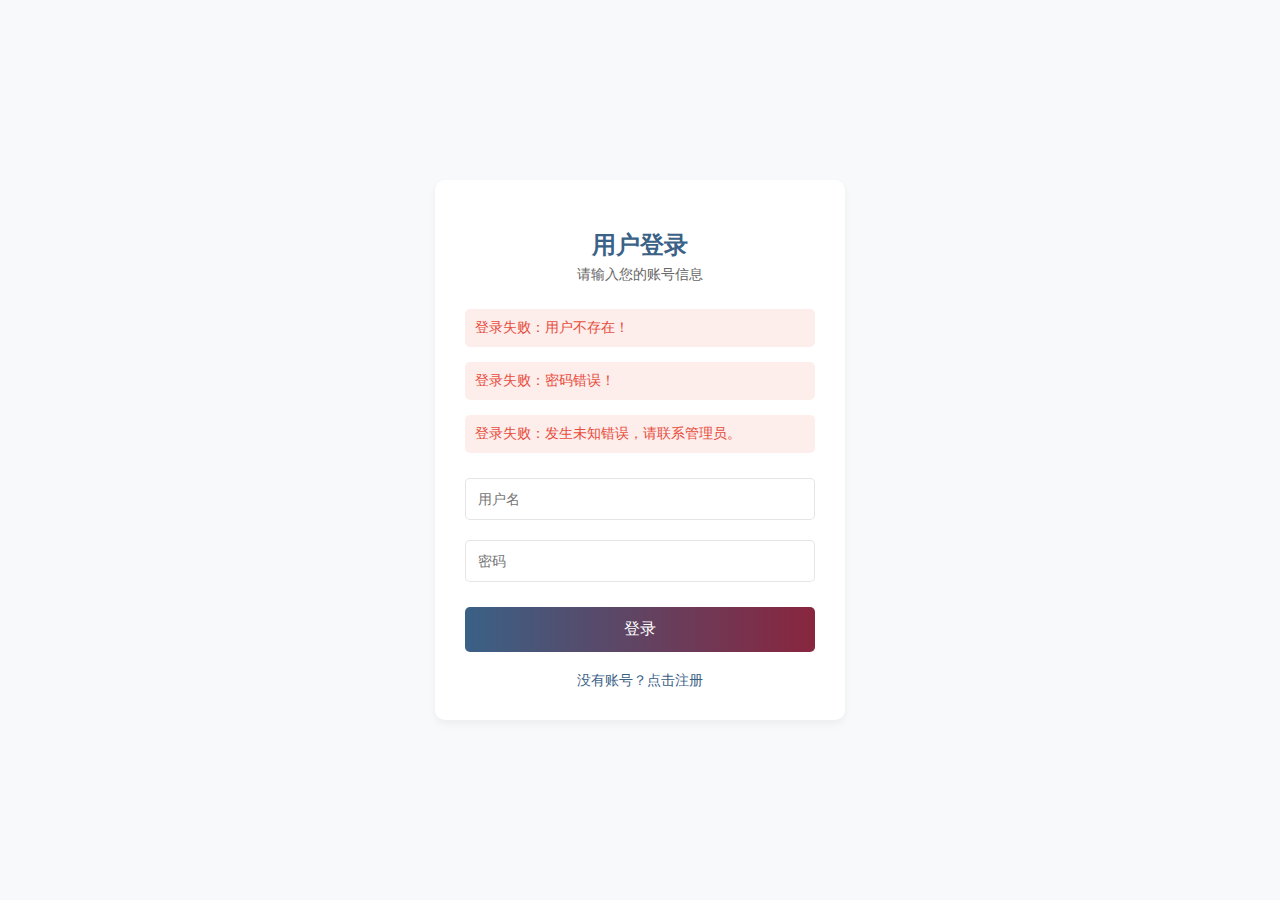
<file: HealthSystemProject - 副本 (1-3-api-version)/target/classes/templates/pages/login.html>
<!DOCTYPE html>
<html xmlns:th="http://www.thymeleaf.org">
<head>
    <meta charset="UTF-8">
    <title>登录</title>
    <link rel="stylesheet" th:href="@{/css/login.css}">
    <style>
        body {
            background-color: #f8f9fa;
            font-family: 'PingFang SC', 'Microsoft YaHei', sans-serif;
            display: flex;
            justify-content: center;
            align-items: center;
            height: 100vh;
            margin: 0;
        }

        .login-container {
            background: white;
            border-radius: 10px;
            box-shadow: 0 4px 8px rgba(0,0,0,0.05);
            padding: 30px;
            width: 350px;
            text-align: center;
        }

        .login-container input {
            width: 100%;
            padding: 12px;
            margin: 10px 0;
            border: 1px solid rgba(0,0,0,0.1);
            border-radius: 5px;
            font-size: 14px;
            box-sizing: border-box;
        }

        .login-container button {
            background: linear-gradient(90deg, #3a6186, #89253e);
            color: white;
            border: none;
            border-radius: 5px;
            padding: 12px;
            width: 100%;
            margin-top: 15px;
            font-size: 16px;
            cursor: pointer;
            transition: all 0.3s;
        }

        .login-container button:hover {
            background: linear-gradient(90deg, #2d4b69, #701e32);
            box-shadow: 0 2px 5px rgba(0,0,0,0.1);
        }

        .error-message {
            color: #e74c3c;
            background-color: rgba(231, 76, 60, 0.1);
            padding: 10px;
            border-radius: 5px;
            margin-bottom: 15px;
            font-size: 14px;
            text-align: left;
        }

        a {
            display: inline-block;
            margin-top: 20px;
            color: #3a6186;
            text-decoration: none;
            font-size: 14px;
            transition: all 0.3s;
        }

        a:hover {
            color: #89253e;
        }

        .login-header {
            margin-bottom: 25px;
        }

        .login-header h2 {
            color: #3a6186;
            margin-bottom: 5px;
        }

        .login-header p {
            color: #666;
            margin-top: 0;
            font-size: 14px;
        }
    </style>
</head>
<body>
<div class="login-container">
    <div class="login-header">
        <h2>用户登录</h2>
        <p>请输入您的账号信息</p>
    </div>

    <div th:if="${param.error == 'UsernameNotFoundException'}" class="error-message">
        <i class="fas fa-exclamation-circle"></i> 登录失败：用户不存在！
    </div>
    <div th:if="${param.error == 'BadCredentialsException'}" class="error-message">
        <i class="fas fa-exclamation-circle"></i> 登录失败：密码错误！
    </div>
    <div th:if="${param.error != null and param.error != 'UsernameNotFoundException' and param.error != 'BadCredentialsException'}" class="error-message">
        <i class="fas fa-exclamation-circle"></i> 登录失败：发生未知错误，请联系管理员。
    </div>

    <form th:action="@{/login}" method="post">
        <input type="text" name="username" placeholder="用户名" required>
        <input type="password" name="password" placeholder="密码" required>
        <button type="submit">登录</button>
    </form>

    <a th:href="@{/register}">没有账号？点击注册</a>
</div>
</body>
</html>
</file>
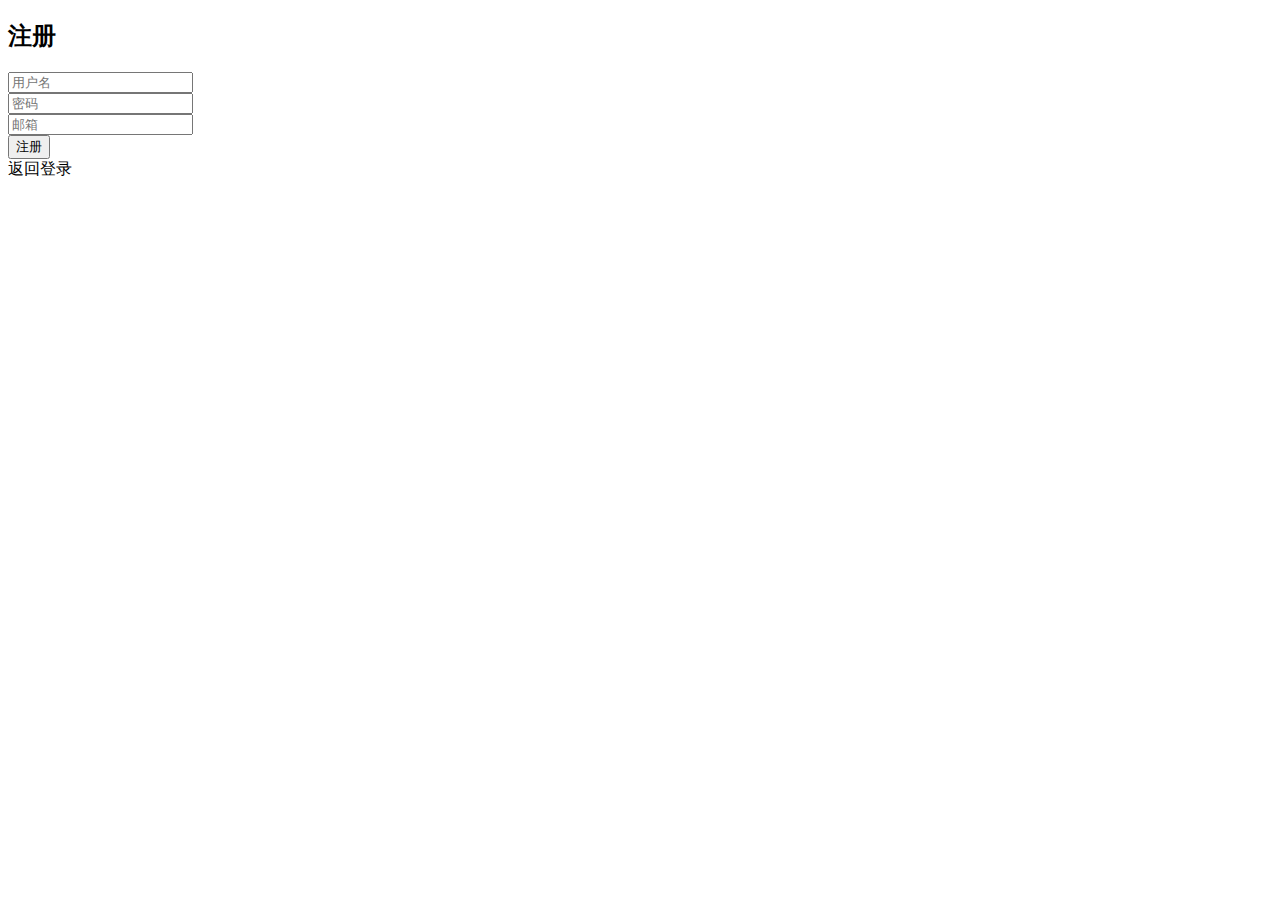
<file: HealthSystemProject - 副本 (1-3-api-version)/target/classes/templates/pages/register.html>
<!DOCTYPE html>
<html xmlns:th="http://www.thymeleaf.org">
<head>
    <meta charset="UTF-8">
    <title>注册</title>
    <link rel="stylesheet" th:href="@{/css/login.css}">
</head>
<body>
<div class="login-container">
    <form th:action="@{/register}" method="post">
        <h2>注册</h2>
        <div><input type="text" name="username" placeholder="用户名" required></div>
        <div><input type="password" name="password" placeholder="密码" required></div>
        <div><input type="email" name="email" placeholder="邮箱" required></div>
        <button type="submit">注册</button>
    </form>
    <a th:href="@{/login}">返回登录</a>
</div>
<div th:if="${error}" class="error" th:text="${error}"></div>
</body>
</html>
</file>
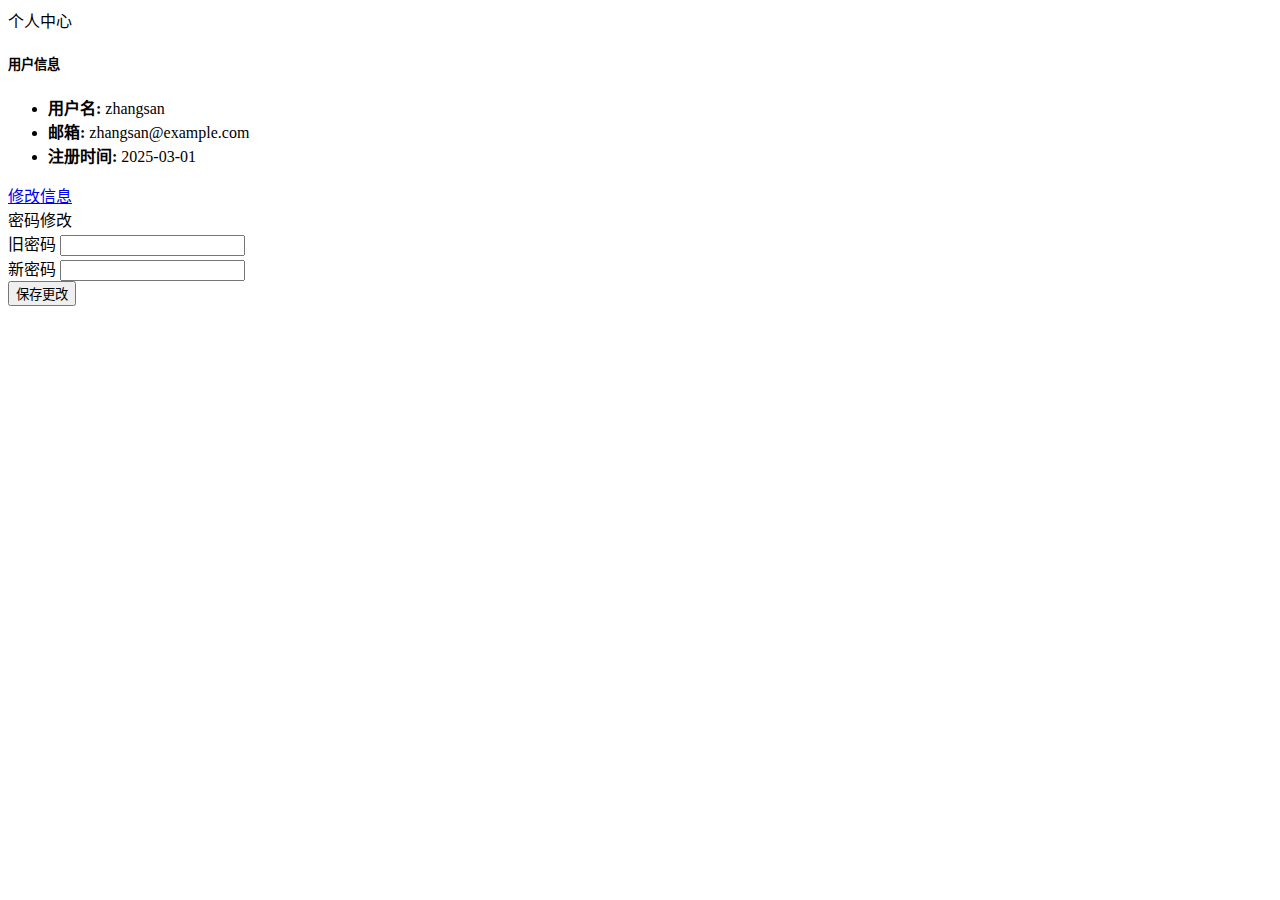
<file: HealthSystemProject - 副本 (1-3-api-version)/target/classes/templates/pages/user-center.html>
<!DOCTYPE html>
<html lang="zh-CN" xmlns:th="http://www.thymeleaf.org">
<head>
    <th:block th:replace="~{fragments/header :: header(pageTitle='个人中心')}"/>
</head>
<body>
<div class="container-fluid">
    <div class="row">
        <!-- 侧边栏 -->
        <div th:replace="~{fragments/sidebar :: sidebar(activePage='user-center')}"></div>

        <!-- 主内容区 -->
        <div class="col-md-10 col-lg-10 main-content">
            <div class="card">
                <div class="card-header">个人中心</div>
                <div class="card-body">
                    <h5 class="card-title">用户信息</h5>
                    <ul class="list-group">
                        <li class="list-group-item"><strong>用户名:</strong> <span th:text="${user.username}">zhangsan</span></li>
                        <li class="list-group-item"><strong>邮箱:</strong> <span th:text="${user.email}">zhangsan@example.com</span></li>
                        <li class="list-group-item"><strong>注册时间:</strong> <span th:text="${#dates.format(user.registerTime, 'yyyy-MM-dd')}">2025-03-01</span></li>
                    </ul>
                    <a href="#" class="btn btn-primary mt-3">修改信息</a>
                </div>
            </div>
            <div class="card mt-3">
                <div class="card-header">密码修改</div>
                <div class="card-body">
                    <form th:action="@{/user/update}" method="post">
                        <div class="mb-3">
                            <label for="oldPassword" class="form-label">旧密码</label>
                            <input type="password" class="form-control" id="oldPassword" name="oldPassword">
                        </div>
                        <div class="mb-3">
                            <label for="newPassword" class="form-label">新密码</label>
                            <input type="password" class="form-control" id="newPassword" name="newPassword">
                        </div>
                        <button type="submit" class="btn btn-primary">保存更改</button>
                    </form>
                </div>
            </div>
        </div>
    </div>
</div>

<!-- Bootstrap JS -->
<script src="https://cdn.jsdelivr.net/npm/bootstrap@5.3.0/dist/js/bootstrap.bundle.min.js"></script>
</body>
</html>
</file>
